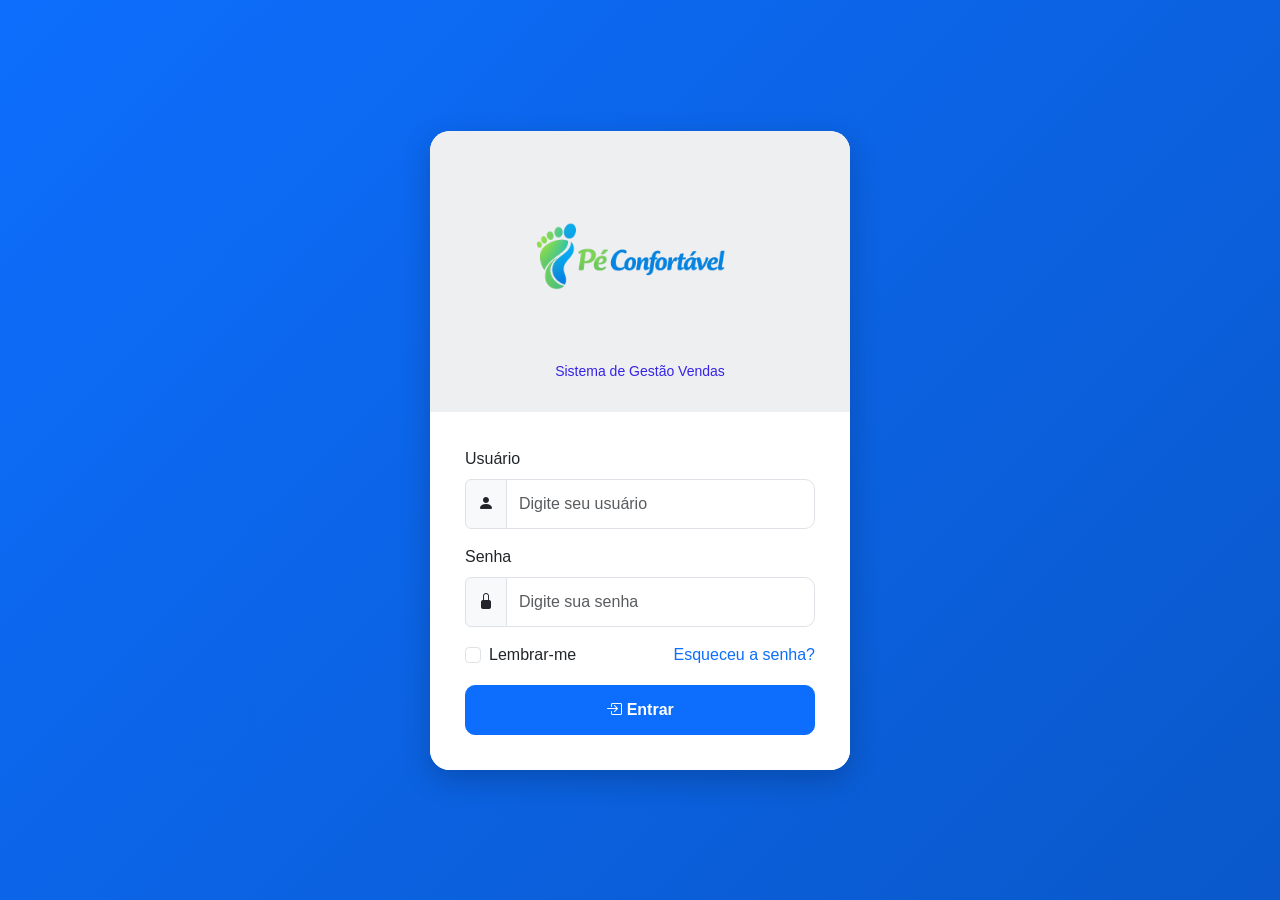
<file: index.html>
<!DOCTYPE html>
<html lang="pt-br">
<head>
    <meta charset="UTF-8">
    <meta name="viewport" content="width=device-width, initial-scale=1.0">
    <title>Login - Clínica Rio</title>

    <!-- Bootstrap -->
    <link href="https://cdn.jsdelivr.net/npm/bootstrap@5.3.3/dist/css/bootstrap.min.css" rel="stylesheet">

    <!-- Bootstrap Icons -->
    <link href="https://cdn.jsdelivr.net/npm/bootstrap-icons@1.11.3/font/bootstrap-icons.css" rel="stylesheet">

    <!-- CSS Personalizado -->
    <link rel="stylesheet" href="css/style.css">
</head>

<body>

    <div class="card login-card">

        <div class="login-header">
            <img src="img/logo/Logo.png" alt="" width="300px">

            <!-- <div class="logo-text">
                Pé Confortável
            </div> -->

            <div class="subtitulo">
                Sistema de Gestão Vendas
            </div>
        </div>

        <div class="login-body">

            <form>

                <div class="mb-3">
                    <label class="form-label">
                        Usuário
                    </label>

                    <div class="input-group">
                        <span class="input-group-text">
                            <i class="bi bi-person-fill"></i>
                        </span>

                        <input
                            type="text"
                            class="form-control"
                            placeholder="Digite seu usuário">
                    </div>
                </div>

                <div class="mb-3">
                    <label class="form-label">
                        Senha
                    </label>

                    <div class="input-group">
                        <span class="input-group-text">
                            <i class="bi bi-lock-fill"></i>
                        </span>

                        <input
                            type="password"
                            class="form-control"
                            placeholder="Digite sua senha">
                    </div>
                </div>

                <div class="d-flex justify-content-between mb-3">

                    <div class="form-check">
                        <input
                            class="form-check-input" type="checkbox" id="lembrar">
                        <label class="form-check-label" for="lembrar">Lembrar-me</label>
                    </div>

                    <a href="#" class="esqueceu">Esqueceu a senha?</a>

                </div>

                <div class="d-grid">
                    <a href="principal.html"  class="btn btn-primary btn-login"><i class="bi bi-box-arrow-in-right"></i> Entrar </a>
                </div>

            </form>

        </div>

    </div>

</body>
</html>
</file>
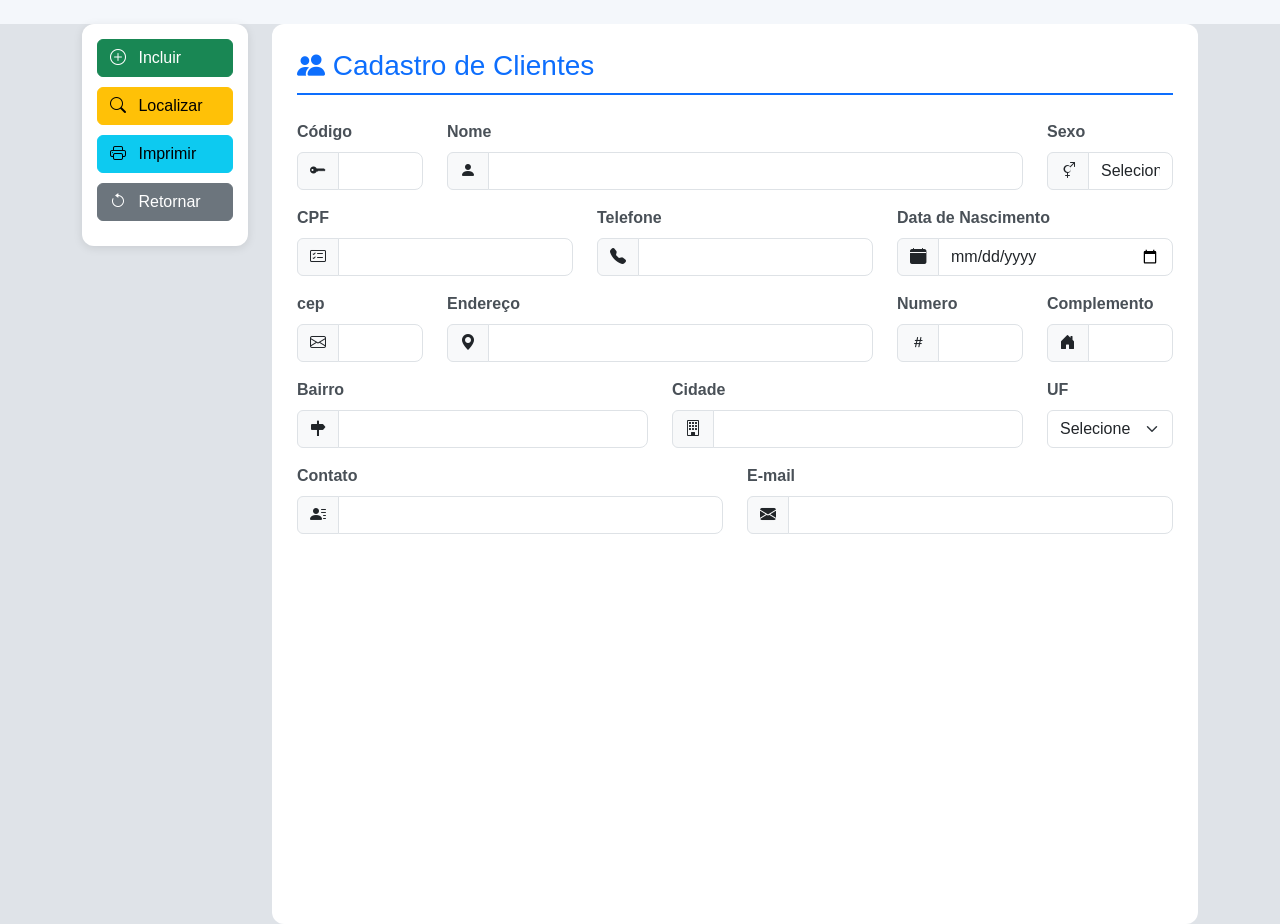
<file: clientes.html>
<!DOCTYPE html>
<html lang="pt-BR">

<head>
    <meta charset="UTF-8">
    <meta name="viewport" content="width=device-width, initial-scale=1.0">
    <title>Cadastro de Clietes</title>

    <!-- Bootstrap -->
    <link href="https://cdn.jsdelivr.net/npm/bootstrap@5.3.3/dist/css/bootstrap.min.css" rel="stylesheet">

    <!-- Bootstrap Icons -->
    <link href="https://cdn.jsdelivr.net/npm/bootstrap-icons@1.11.3/font/bootstrap-icons.css" rel="stylesheet">

    <!-- CSS Personalizado -->
    <link rel="stylesheet" href="css/prototipo.css">
    <!-- <link rel="stylesheet" href="cliente.js"> -->
</head>

<body>

<div class="container mt-4">

    <div class="row">

        <!-- MENU DE BOTÕES -->
        <div class="col-md-2">

            <div class="painel-botoes">

                <!-- incluir -->
                <button class="btn btn-success btn-sistema" id="btn-incluir">
                    <i class="bi bi-plus-circle"></i>
                    Incluir
                </button>                

                <!-- Gravar -->
                <button class="btn btn-primary btn-sistema d-none" id="btn-gravar">
                    <i class="bi bi-floppy"></i>
                    Gravar
                </button>

                <!-- cancelar -->
                <button class="btn btn-secondary btn-sistema d-none" id="btn-cancelar">
                    <i class="bi bi-x-circle"></i>
                    Cancelar
                </button>
               

                <!-- Localizar -->
                <button class="btn btn-warning btn-sistema" id="btn-localizar">
                    <i class="bi bi-search"></i>
                    Localizar
                </button>

                <!-- imprimir -->
                <button class="btn btn-info btn-sistema" id="btn-imprimir">
                    <i class="bi bi-printer"></i>
                    Imprimir
                </button>

                <!-- retornar -->
                <button class="btn btn-secondary btn-sistema" id="btn-retornar">
                    <i class="bi bi-arrow-counterclockwise"></i>
                    Retornar
                </button>
            </div>

        </div>

        <!-- ÁREA DOS CAMPOS -->
        <div class="col-md-10">

            <div class="painel-cadastro" id="id_cadastro">

                <h3 class="titulo"><i class="bi bi-people-fill"></i> Cadastro de Clientes</h3>

                <div class="row">

                    <!-- Código -->
                    <div class="col-md-2 mb-3">
                        <label class="form-label">Código</label>
                        <div class="input-group">
                            <span class="input-group-text">
                                <i class="bi bi-key-fill"></i>
                            </span>
                            <input type="text" class="form-control">
                        </div>
                    </div>    
                    
                    <!-- Nome -->
                    <div class="col-md-8 mb-3">
                        <label class="form-label">Nome</label>
                        <div class="input-group">
                            <span class="input-group-text">
                                <i class="bi bi-person-fill"></i>
                            </span>
                            <input type="text" class="form-control">
                        </div>
                    </div>
                    <!-- Sexo -->
                        <div class="col-md-2 mb-3">
                            <label class="form-label">Sexo</label>
                            <div class="input-group">
                                <span class="input-group-text">
                                    <i class="bi bi-gender-ambiguous"></i>
                                </span>
                                <select class="form-control">
                                    <option value="">Selecione</option>
                                    <option value="M">Masculino</option>
                                    <option value="F">Feminino</option>
                                    <option value="O">Outro</option>
                                </select>
                            </div>
                        </div>
                    <!-- CPF -->
                    <div class="col-md-4 mb-3">

                        <label class="form-label">CPF</label>
                        <div class="input-group">
                            <span class="input-group-text">
                                <i class="bi bi-card-checklist"></i>
                            </span>
                            <input type="text" class="form-control">
                        </div>
                    </div>

                    <!-- Telefone -->
                    <div class="col-md-4 mb-3">
                        <label class="form-label">Telefone</label>
                        <div class="input-group">
                            <span class="input-group-text">
                                <i class="bi bi-telephone-fill"></i>
                            </span>
                            <input type="tel" class="form-control">
                        </div>
                    </div>

                    <!-- Data de Nascimento -->
                    <div class="col-md-4 mb-3">
                        <label class="form-label">Data de Nascimento</label>
                        <div class="input-group">
                            <span class="input-group-text">
                                <i class="bi bi-calendar-fill"></i>
                            </span>
                            <input type="date" class="form-control">
                        </div>
                    </div>  
                    
                    <!-- CEP -->
                    <div class="col-md-2 mb-3">
                        <label class="form-label">cep</label>
                        <div class="input-group">
                            <span class="input-group-text">
                                <i class="bi-envelope"></i>
                            </span>
                            <input type="text" class="form-control">
                        </div>
                    </div>


                    <!-- Endereço -->
                    <div class="col-md-6 mb-3">
                        <label class="form-label">Endereço</label>
                        <div class="input-group">
                            <span class="input-group-text">
                                <i class="bi bi-geo-alt-fill"></i>
                            </span>
                            <input type="text" class="form-control">
                        </div>
                    </div>

                    <!--  -->
                    <div class="col-md-2 mb-3">
                        <label class="form-label">Numero</label>
                        <div class="input-group">
                            <span class="input-group-text">
                                <i class="bi bi-hash"></i>
                            </span>
                            <input type="text" class="form-control">
                        </div>
                    </div>

                    <!-- complemento  -->
                    <div class="col-md-2 mb-3">
                        <label class="form-label">Complemento</label>
                        <div class="input-group">
                            <span class="input-group-text">
                                <i class="bi bi-house-door-fill"></i>
                            </span>
                            <input type="text" class="form-control">
                        </div>
                    </div>
                    
                    <!-- Bairro -->
                    <div class="col-md-5 mb-3">
                        <label class="form-label">Bairro</label>
                        <div class="input-group">
                            <span class="input-group-text">
                                <i class="bi bi-signpost-fill"></i>
                            </span>
                            <input type="text" class="form-control">
                        </div>
                    </div>
                    <!-- Cidade -->
                    <div class="col-md-5 mb-3">
                        <label class="form-label">Cidade</label>
                        <div class="input-group">
                            <span class="input-group-text">
                                <i class="bi bi-building"></i>
                            </span>
                            <input type="text" class="form-control">
                        </div>
                    </div>

                    <!-- UF -->
                    <div class="col-md-2 mb-3">
                        <label class="form-label">UF</label>
                        <select class="form-select">
                            <option value="">Selecione</option>
                            <option value="BA">BA</option>
                            <option value="ES">ES</option>
                            <option value="MG">MG</option>
                            <option value="PR">PR</option>
                            <option value="RJ">RJ</option>
                            <option value="RS">RS</option>
                            <option value="SP">SP</option>
                        </select>
                    </div>

                    <!-- Contato -->
                    <div class="col-md-6 mb-3">
                        <label class="form-label">Contato</label>
                        <div class="input-group">
                            <span class="input-group-text">
                                <i class="bi bi-person-lines-fill"></i>
                            </span>
                            <input type="text" class="form-control">
                        </div>
                    </div>

                    <!-- email -->
                    <div class="col-md-6 mb-3">
                        <label class="form-label">E-mail</label>
                        <div class="input-group">
                            <span class="input-group-text">
                                <i class="bi bi-envelope-fill"></i>
                            </span>
                            <input type="text" class="form-control">
                        </div>
                    </div>

                </div>

            </div>
            <!-- class="d-none" -->
            <!-- formulário de procura -->
            <div id="id_procura" class="d-none" >
                <h3 class="titulo"><i class="bi bi-people-fill"></i> Procurar Clientes</h3> 
                <!-- Procura -->
                <div class="input-group mb-3">
                    <input type="text" class="form-control" placeholder="Digite um nome de um Cliente">
                    <button class="btn btn-primary" type="button">
                        <i class="bi bi-search"></i>
                    </button> 
                    <button class="btn btn-secondary" type="button" id="id_retornar">
                        <i class="bi bi-arrow-counterclockwise"></i>
                    </button> 
                </div>
                
                <!-- table -->
                <div class="table-responsive">
                    <table class="table table-striped table-hover table-bordered align-middle">
                        <thead class="table-primary">
                            <tr>
                                <th>Código</th>
                                <th>Nome do cliente</th>
                                <th>Sexo</th>
                                <th>CPF</th>
                                <th>Telefone</th>
                                <th>Data de Nascimento</th>
                                <th>Outros dados</th>
                                <th>Ação</th>
                            </tr>
                        </thead>

                        <tbody>
                            <tr>
                                <td>1</td>
                                <td>Felipe de Mello Marinho</td>
                                <td>Masculino</td>
                                <td>985.350.567-34</td>
                                <td>21-98182-8321</td>
                                <td>10/10/1967</td>
                                <td class="text-center"><button class="btn btn-warning btn-sm text-center">...</button></td>
                                <td>
                                    <button class="btn btn-primary btn-sm">Alterar</button>
                                    <button class="btn btn-danger btn-sm">Excluir</button>
                                </td>
                            </tr>

                            <tr>
                                <td>2</td>
                                <td>Antonia Cerly Alves Vieira</td>
                                <td>Feminino</td>
                                <td>259.151.693-68</td>
                                <td>21-97910-4902</td>
                                <td>12/04/1966</td>
                                <td class="text-center"><button class="btn btn-warning btn-sm ">...</button></td>
                                <td>
                                    <button class="btn btn-primary btn-sm">Alterar</button>
                                    <button class="btn btn-danger btn-sm">Excluir</button>
                                </td>
                            </tr>

                        </tbody>
                    </table>
                </div>               
            </div>     

        </div>

    </div>

</div>
<script src="clientes.js"></script>

</body>
</html>
</file>
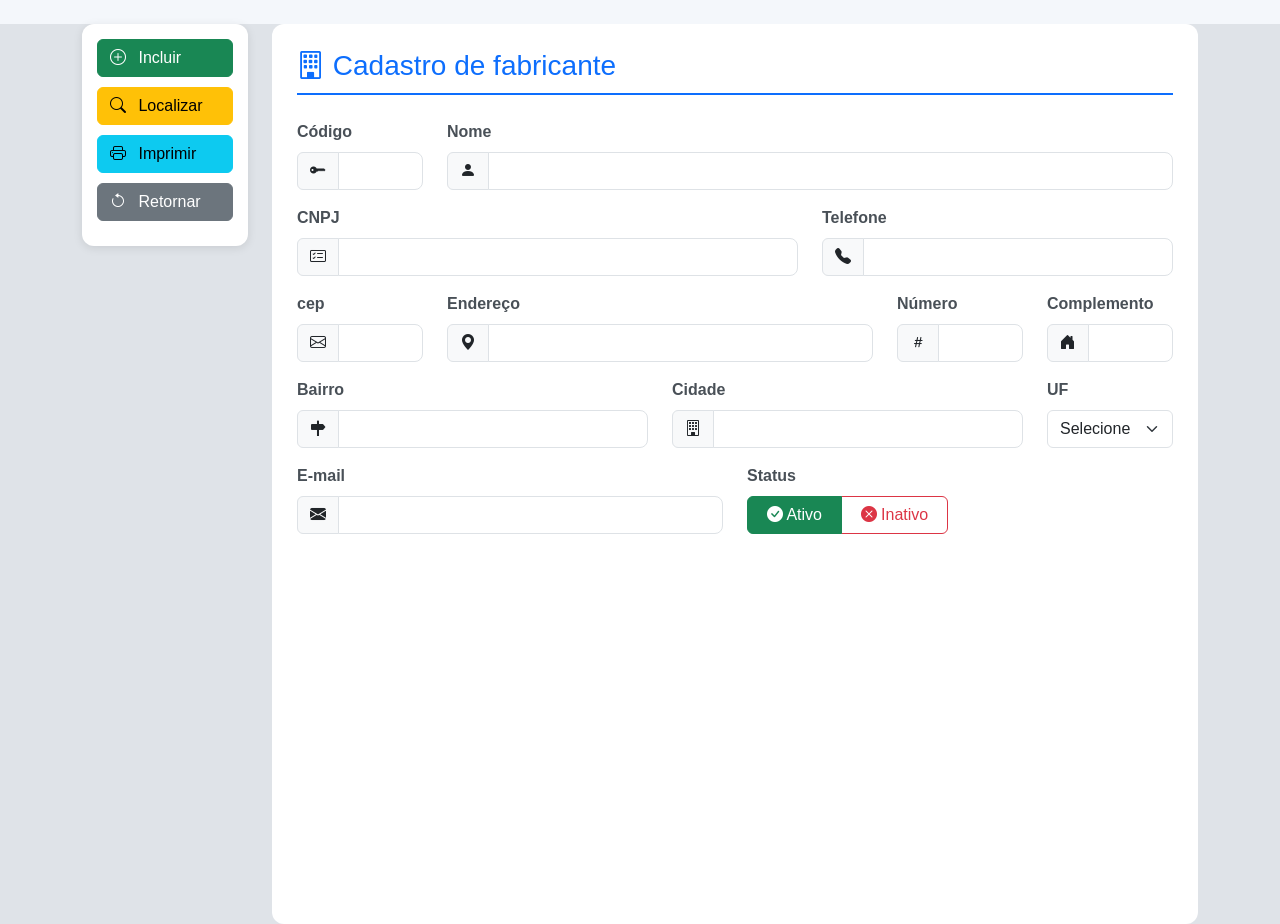
<file: fabricante.html>
<!DOCTYPE html>
<html lang="pt-BR">

<head>
    <meta charset="UTF-8">
    <meta name="viewport" content="width=device-width, initial-scale=1.0">
    <title>Cadastro de fabricante</title>

    <!-- Bootstrap -->
    <link href="https://cdn.jsdelivr.net/npm/bootstrap@5.3.3/dist/css/bootstrap.min.css" rel="stylesheet">

    <!-- Bootstrap Icons -->
    <link href="https://cdn.jsdelivr.net/npm/bootstrap-icons@1.11.3/font/bootstrap-icons.css" rel="stylesheet">

    <!-- CSS Personalizado -->
    <link rel="stylesheet" href="css/prototipo.css">
    <!-- <link rel="stylesheet" href="cliente.js"> -->
</head>

<body>

<div class="container mt-4">

    <div class="row">

        <!-- MENU DE BOTÕES -->
        <div class="col-md-2">

            <div class="painel-botoes">

                <!-- incluir -->
                <button class="btn btn-success btn-sistema" id="btn-incluir">
                    <i class="bi bi-plus-circle"></i>
                    Incluir
                </button>                

                <!-- Gravar -->
                <button class="btn btn-primary btn-sistema d-none" id="btn-gravar">
                    <i class="bi bi-floppy"></i>
                    Gravar
                </button>

                <!-- cancelar -->
                <button class="btn btn-secondary btn-sistema d-none" id="btn-cancelar">
                    <i class="bi bi-x-circle"></i>
                    Cancelar
                </button>
               

                <!-- Localizar -->
                <button class="btn btn-warning btn-sistema" id="btn-localizar">
                    <i class="bi bi-search"></i>
                    Localizar
                </button>

                <!-- imprimir -->
                <button class="btn btn-info btn-sistema" id="btn-imprimir">
                    <i class="bi bi-printer"></i>
                    Imprimir
                </button>

                <!-- retornar -->
                <button class="btn btn-secondary btn-sistema" id="btn-retornar">
                    <i class="bi bi-arrow-counterclockwise"></i>
                    Retornar
                </button>
            </div>

        </div>

        <!-- ÁREA DOS CAMPOS -->
        <div class="col-md-10">

            <div class="painel-cadastro" id="id_cadastro">

                <h3 class="titulo"><i class="bi-building"></i> Cadastro de fabricante</h3>

                <div class="row">

                    <!-- Código -->
                    <div class="col-md-2 mb-3">
                        <label class="form-label">Código</label>
                        <div class="input-group">
                            <span class="input-group-text">
                                <i class="bi bi-key-fill"></i>
                            </span>
                            <input type="text" class="form-control">
                        </div>
                    </div>    
                    
                    <!-- Nome -->
                    <div class="col-md-10 mb-3">
                        <label class="form-label">Nome</label>
                        <div class="input-group">
                            <span class="input-group-text">
                                <i class="bi bi-person-fill"></i>
                            </span>
                            <input type="text" class="form-control">
                        </div>
                    </div>
                    
                    <!-- CNPJ -->
                    <div class="col-md-7 mb-3">
                        <label class="form-label">CNPJ</label>
                        <div class="input-group">
                            <span class="input-group-text">
                                <i class="bi bi-card-checklist"></i>
                            </span>
                            <input type="text" class="form-control">
                        </div>
                    </div>

                    <!-- Telefone -->
                    <div class="col-md-5 mb-3">
                        <label class="form-label">Telefone</label>
                        <div class="input-group">
                            <span class="input-group-text">
                                <i class="bi bi-telephone-fill"></i>
                            </span>
                            <input type="tel" class="form-control">
                        </div>
                    </div>
                    
                    <!-- CEP -->
                    <div class="col-md-2 mb-3">
                        <label class="form-label">cep</label>
                        <div class="input-group">
                            <span class="input-group-text">
                                <i class="bi-envelope"></i>
                            </span>
                            <input type="text" class="form-control">
                        </div>
                    </div>


                    <!-- Endereço -->
                    <div class="col-md-6 mb-3">
                        <label class="form-label">Endereço</label>
                        <div class="input-group">
                            <span class="input-group-text">
                                <i class="bi bi-geo-alt-fill"></i>
                            </span>
                            <input type="text" class="form-control">
                        </div>
                    </div>

                    <!-- Número -->
                    <div class="col-md-2 mb-3">
                        <label class="form-label">Número</label>
                        <div class="input-group">
                            <span class="input-group-text">
                                <i class="bi bi-hash"></i>
                            </span>
                            <input type="text" class="form-control">
                        </div>
                    </div>

                    <!-- complemento  -->
                    <div class="col-md-2 mb-3">
                        <label class="form-label">Complemento</label>
                        <div class="input-group">
                            <span class="input-group-text">
                                <i class="bi bi-house-door-fill"></i>
                            </span>
                            <input type="text" class="form-control">
                        </div>
                    </div>
                    
                    <!-- Bairro -->
                    <div class="col-md-5 mb-3">
                        <label class="form-label">Bairro</label>
                        <div class="input-group">
                            <span class="input-group-text">
                                <i class="bi bi-signpost-fill"></i>
                            </span>
                            <input type="text" class="form-control">
                        </div>
                    </div>
                    <!-- Cidade -->
                    <div class="col-md-5 mb-3">
                        <label class="form-label">Cidade</label>
                        <div class="input-group">
                            <span class="input-group-text">
                                <i class="bi bi-building"></i>
                            </span>
                            <input type="text" class="form-control">
                        </div>
                    </div>

                    <!-- UF -->
                    <div class="col-md-2 mb-3">
                        <label class="form-label">UF</label>
                        <select class="form-select">
                            <option value="">Selecione</option>
                            <option value="BA">BA</option>
                            <option value="ES">ES</option>
                            <option value="MG">MG</option>
                            <option value="PR">PR</option>
                            <option value="RJ">RJ</option>
                            <option value="RS">RS</option>
                            <option value="SP">SP</option>
                        </select>
                    </div>                  

                    <!-- email -->
                    <div class="col-md-6 mb-3">
                        <label class="form-label">E-mail</label>
                        <div class="input-group">
                            <span class="input-group-text">
                                <i class="bi bi-envelope-fill"></i>
                            </span>
                            <input type="text" class="form-control">
                        </div>
                    </div>
                    <div class="col-md-3 mb-3">
                        <label class="form-label fw-bold">Status</label>

                        <div class="btn-group w-100" role="group">
                            <input type="radio" class="btn-check" name="status" id="ativo" checked>
                            <label class="btn btn-outline-success" for="ativo">
                                <i class="bi bi-check-circle-fill"></i> Ativo
                            </label>

                            <input type="radio" class="btn-check" name="status" id="inativo">
                            <label class="btn btn-outline-danger" for="inativo">
                                <i class="bi bi-x-circle-fill"></i> Inativo
                            </label>
                        </div>
                    </div>

                </div>

            </div>
            <!-- class="d-none" -->
            <!-- formulário de procura -->
            <div id="id_procura" class="d-none" >
                <h3 class="titulo"><i class="bi-building"></i> Procurar Fabricante</h3> 
                <!-- Procura -->
                <div class="input-group mb-3">
                    <input type="text" class="form-control" placeholder="Digite um nome do fabricante">
                    <button class="btn btn-primary" type="button">
                        <i class="bi bi-search"></i>
                    </button> 
                    <button class="btn btn-secondary" type="button" id="id_retornar">
                        <i class="bi bi-arrow-counterclockwise"></i>
                    </button> 
                </div>
                
                <!-- table -->
                <div class="table-responsive">
                    <table class="table table-striped table-hover table-bordered align-middle">
                        <thead class="table-primary">
                            <tr>
                                <th>Código</th>
                                <th>Nome do usuario</th>
                                <th>CNPJ</th>
                                <th>Telefone</th>
                                <th>Email</th>
                                <th>Situação</th>
                                <th>Outros dados</th>
                                <th>Ação</th>
                            </tr>
                        </thead>

                        <tbody>
                            <tr>
                                <td>1</td>
                                <td>Clínica Rio</td>
                                <td>34.154.443/0001-59</td>
                                <td>21-2471-4810</td>
                                <td>clinicarioiraja@gmail.com</td>
                                <td>Ativo</td>
                                <td class="text-center"><button class="btn btn-warning btn-sm text-center">...</button></td>
                                <td>
                                    <button class="btn btn-primary btn-sm">Alterar</button>
                                    <button class="btn btn-danger btn-sm">Excluir</button>
                                </td>
                            </tr>

                            <tr>
                                <td>2</td>
                                <td>Casa de saúde Nossa senhora de Fátima</td>
                                <td>26.782.449/0001-57</td>
                                <td>21-2767-7671</td>
                                <td>clínica@gmail.com</td>
                                <td>Ativo</td>
                                <td class="text-center"><button class="btn btn-warning btn-sm ">...</button></td>
                                <td>
                                    <button class="btn btn-primary btn-sm">Alterar</button>
                                    <button class="btn btn-danger btn-sm">Excluir</button>
                                </td>
                            </tr>

                        </tbody>
                    </table>
                </div>               
            </div>     

        </div>

    </div>

</div>
<script src="usuarios.js"></script>

</body>
</html>
</file>
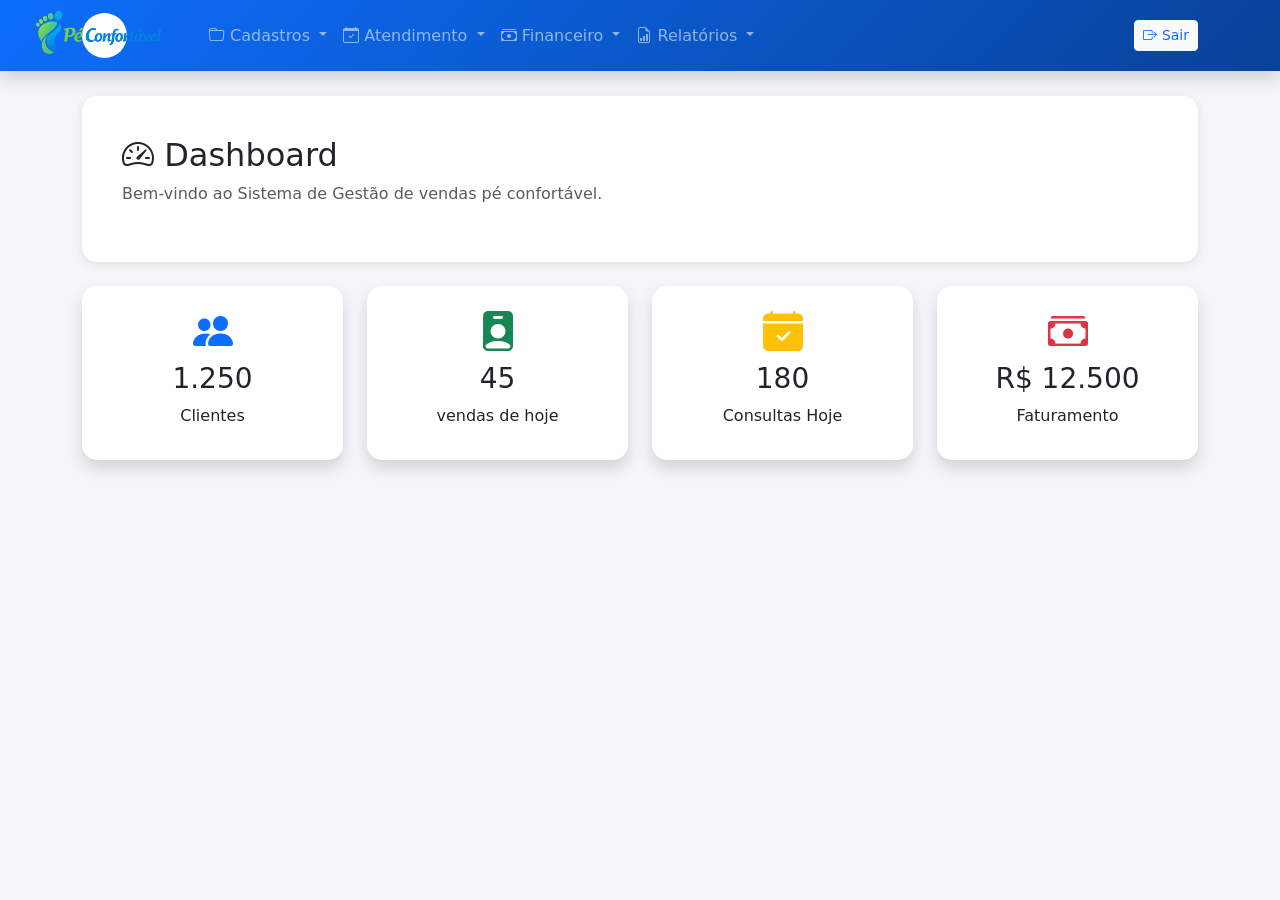
<file: principal.html>
<!DOCTYPE html>
<html lang="pt-BR">
<head>
    <meta charset="UTF-8">
    <meta name="viewport" content="width=device-width, initial-scale=1.0">
    <title>Sistema de Gestão</title>

    <link href="https://cdn.jsdelivr.net/npm/bootstrap@5.3.3/dist/css/bootstrap.min.css" rel="stylesheet">

    <link rel="stylesheet"
        href="https://cdn.jsdelivr.net/npm/bootstrap-icons@1.11.3/font/bootstrap-icons.min.css">

    <link rel="stylesheet" href="css/principal.css">
</head>

<body>

    <!-- MENU -->
    <nav class="navbar navbar-expand-lg navbar-dark shadow">
        <div class="container">
            <a class="navbar-brand d-flex align-items-center " href="#"> <div class="logo"><img src="img/logo/Logo.png" width="200px"></div></a>

            <button class="navbar-toggler " type="button"
                data-bs-toggle="collapse"
                data-bs-target="#menuSistema">
                <span class="navbar-toggler-icon"></span>
            </button>

            <div class="collapse navbar-collapse ms-5" id="menuSistema">

                <ul class="navbar-nav me-auto">

                    <li class="nav-item dropdown">
                        <a class="nav-link dropdown-toggle" href="#"
                            data-bs-toggle="dropdown">
                            <i class="bi bi-folder"></i> Cadastros
                        </a>

                        <ul class="dropdown-menu">
                            <li><a class="dropdown-item" href="clientes.html">Clientes</a></li>
                            <li><a class="dropdown-item" href="usuarios.html">Usuário</a></li>
                            <li><a class="dropdown-item" href="Produtos.html">Produto</a></li>
                            <li><a class="dropdown-item" href="fabricante.html">Fabricante</a></li>
                        </ul>
                    </li>

                    <li class="nav-item dropdown">
                        <a class="nav-link dropdown-toggle" href="#"
                            data-bs-toggle="dropdown">
                            <i class="bi bi-calendar-check"></i> Atendimento
                        </a>

                        <ul class="dropdown-menu">
                            <li><a class="dropdown-item" href="#">Vendas</a></li>
                            <li><a class="dropdown-item" href="#">Consultas</a></li>
                            <li><a class="dropdown-item" href="#">Recepção</a></li>
                        </ul>
                    </li>

                    <li class="nav-item dropdown">
                        <a class="nav-link dropdown-toggle" href="#"
                            data-bs-toggle="dropdown">
                            <i class="bi bi-cash-stack"></i> Financeiro
                        </a>

                        <ul class="dropdown-menu">
                            <li><a class="dropdown-item" href="#">Contas a Pagar</a></li>
                            <li><a class="dropdown-item" href="#">Contas a Receber</a></li>
                            <li><a class="dropdown-item" href="#">Fluxo de Caixa</a></li>
                        </ul>
                    </li>

                    <li class="nav-item dropdown">
                        <a class="nav-link dropdown-toggle" href="#"
                            data-bs-toggle="dropdown">
                            <i class="bi bi-file-earmark-bar-graph"></i> Relatórios
                        </a>

                        <ul class="dropdown-menu">
                            <li><a class="dropdown-item" href="#">Clientes</a></li>
                            <li><a class="dropdown-item" href="#">Fornecedores</a></li>
                            <li><a class="dropdown-item" href="#">Vendas</a></li>
                        </ul>
                    </li>

                </ul>

                <div class="d-flex">
                    <button class="btn btn-light btn-sm">
                       <a href="index.html" class="btn-sair"><i class="bi bi-box-arrow-right"></i> Sair </a>
                    </button>
                </div>

            </div>
        </div>
    </nav>

    <!-- CONTEÚDO -->
    <div class="container">

        <div class="hero">
            <h2>
                <i class="bi bi-speedometer2"></i>
                Dashboard
            </h2>

            <p class="text-muted">
                Bem-vindo ao Sistema de Gestão de vendas pé confortável.
            </p>
        </div>

        <div class="row mt-4">

            <div class="col-md-3 mb-3">
                <div class="card card-dashboard shadow">
                    <div class="card-body text-center">
                        <i class="bi bi-people-fill icon-card text-primary"></i>
                        <h3>1.250</h3>
                        <p>Clientes</p>
                    </div>
                </div>
            </div>

            <div class="col-md-3 mb-3">
                <div class="card card-dashboard shadow">
                    <div class="card-body text-center">
                        <i class="bi bi-person-badge-fill icon-card text-success"></i>
                        <h3>45</h3>
                        <p>vendas de hoje</p>
                    </div>
                </div>
            </div>

            <div class="col-md-3 mb-3">
                <div class="card card-dashboard shadow">
                    <div class="card-body text-center">
                        <i class="bi bi-calendar-check-fill icon-card text-warning"></i>
                        <h3>180</h3>
                        <p>Consultas Hoje</p>
                    </div>
                </div>
            </div>

            <div class="col-md-3 mb-3">
                <div class="card card-dashboard shadow">
                    <div class="card-body text-center">
                        <i class="bi bi-cash-stack icon-card text-danger"></i>
                        <h3>R$ 12.500</h3>
                        <p>Faturamento</p>
                    </div>
                </div>
            </div>

        </div>

    </div>

    <script src="https://cdn.jsdelivr.net/npm/bootstrap@5.3.3/dist/js/bootstrap.bundle.min.js"></script>

</body>
</html>
</file>
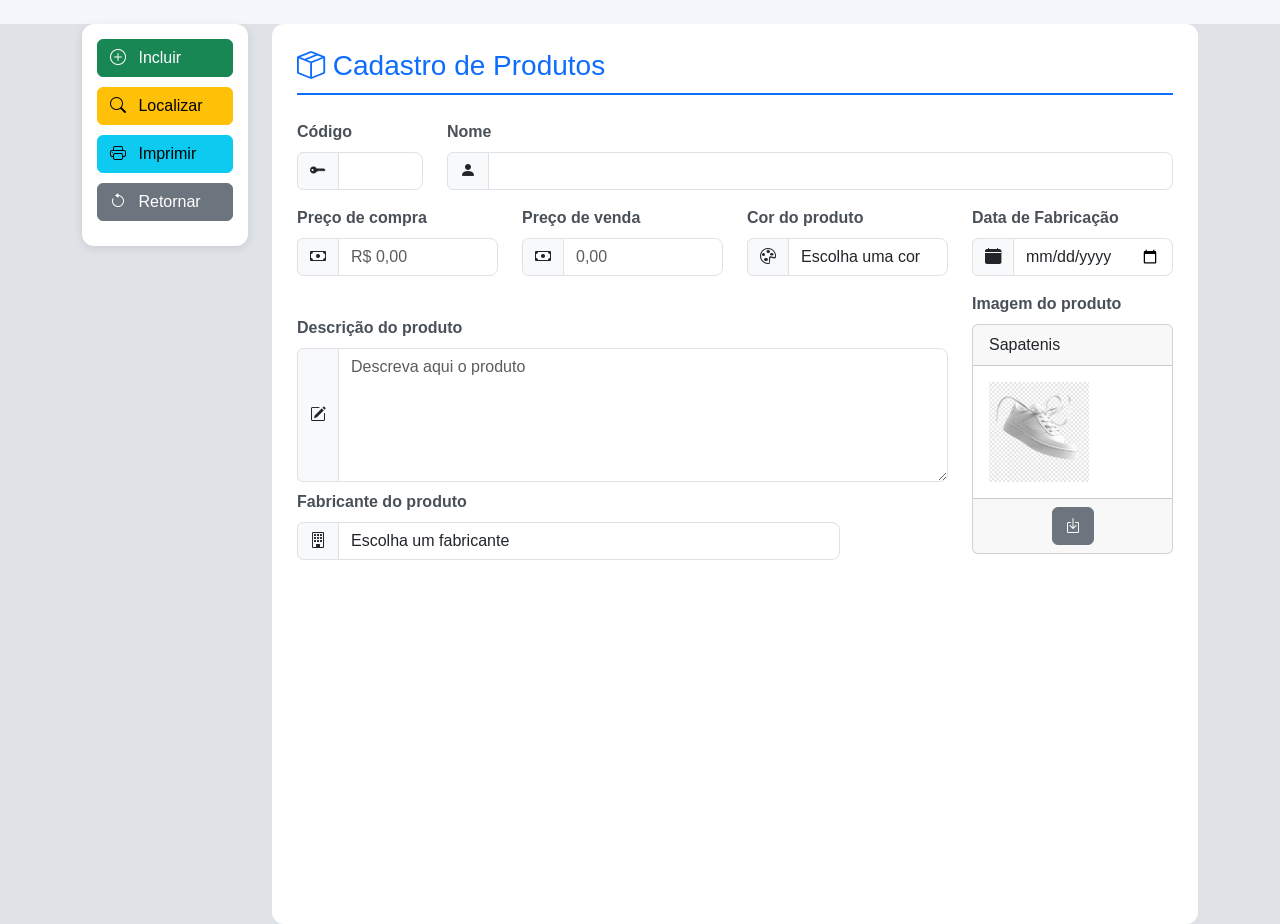
<file: Produtos.html>
<!DOCTYPE html>
<html lang="pt-BR">

<head>
    <meta charset="UTF-8">
    <meta name="viewport" content="width=device-width, initial-scale=1.0">
    <title>Cadastro de Produtos</title>

    <!-- Bootstrap -->
    <link href="https://cdn.jsdelivr.net/npm/bootstrap@5.3.3/dist/css/bootstrap.min.css" rel="stylesheet">

    <!-- Bootstrap Icons -->
    <link href="https://cdn.jsdelivr.net/npm/bootstrap-icons@1.11.3/font/bootstrap-icons.css" rel="stylesheet">

    <!-- CSS Personalizado -->
    <link rel="stylesheet" href="css/prototipo.css">
    <!-- <link rel="stylesheet" href="produto.js"> -->
</head>
<body>

<div class="container mt-4">

    <div class="row">

        <!-- MENU DE BOTÕES -->
        <div class="col-md-2">

            <div class="painel-botoes">

                <!-- incluir -->
                <button class="btn btn-success btn-sistema" id="btn-incluir">
                    <i class="bi bi-plus-circle"></i>
                    Incluir
                </button>                

                <!-- Gravar -->
                <button class="btn btn-primary btn-sistema d-none" id="btn-gravar">
                    <i class="bi bi-floppy"></i>
                    Gravar
                </button>

                <!-- cancelar -->
                <button class="btn btn-secondary btn-sistema d-none" id="btn-cancelar">
                    <i class="bi bi-x-circle"></i>
                    Cancelar
                </button>
               

                <!-- Localizar -->
                <button class="btn btn-warning btn-sistema" id="btn-localizar">
                    <i class="bi bi-search"></i>
                    Localizar
                </button>

                <!-- imprimir -->
                <button class="btn btn-info btn-sistema" id="btn-imprimir">
                    <i class="bi bi-printer"></i>
                    Imprimir
                </button>

                <!-- retornar -->
                <button class="btn btn-secondary btn-sistema" id="btn-retornar">
                    <i class="bi bi-arrow-counterclockwise"></i>
                    Retornar
                </button>
            </div>

        </div>

        <!-- ÁREA DOS CAMPOS -->
        <div class="col-md-10">

            <div class="painel-cadastro" id="id_cadastro">

                <h3 class="titulo"><i class="bi bi-box-seam"></i> Cadastro de Produtos</h3>

                <!-- Formulário de cadastro -->
                <div class="row">

                    <!-- Código -->
                    <div class="col-md-2 mb-3">
                        <label class="form-label">Código</label>
                        <div class="input-group">
                            <span class="input-group-text">
                                <i class="bi bi-key-fill"></i>
                            </span>
                            <input type="text" class="form-control">
                        </div>
                    </div>    
                    
                    <!-- Nome -->
                    <div class="col-md-10 mb-3">
                        <label class="form-label">Nome</label>
                        <div class="input-group">
                            <span class="input-group-text">
                                <i class="bi bi-person-fill"></i>
                            </span>
                            <input type="text" class="form-control">
                        </div>
                    </div>

                    <!-- Preço de compra -->
                    <div class="col-md-3 mb-3">
                        <label class="form-label">Preço de compra</label>
                        <div class="input-group">
                            <span class="input-group-text">
                                <i class="bi bi-cash"></i>
                            </span>
                            <input type="text" class="form-control" placeholder="R$ 0,00" step="">
                        </div>
                    </div>

                    <!-- Preço de venda -->
                    <div class="col-md-3 mb-3">

                        <label class="form-label">Preço de venda</label>
                        <div class="input-group">
                            <span class="input-group-text">
                                <i class="bi bi-cash"></i>
                            </span>
                            <!-- <input type="text" class="form-control" placeholder="R$ 0,00"> -->
                            <input type="text" class="form-control" placeholder="0,00"> 
                        </div>
                    </div>

                    <!-- Cor do produto -->
                    <div class="col-md-3 mb-3">
                        <label class="form-label">Cor do produto</label>
                        <div class="input-group">
                            <span class="input-group-text">
                                <i class="bi bi-palette"></i>
                            </span>
                            <select class="form-control">
                                <option value="#">Escolha uma cor</option>
                                <option value="1">Azul</option>
                                <option value="2">Vermelho</option>
                                <option value="3">Verde</option>
                                <option value="4">amarelo</option>
                                <option value="5">Branco</option>
                                <option value="6">Preto</option>
                                <option value="7">Marrom</option>
                            </select>
                        </div>
                    </div>

                    <!-- Data de Fabricação -->
                    <div class="col-md-3 mb-3">
                        <label class="form-label">Data de Fabricação</label>
                        <div class="input-group">
                            <span class="input-group-text">
                                <i class="bi bi-calendar-fill"></i>
                            </span>
                            <input type="date" class="form-control">
                        </div>
                    </div>                     


                    <!-- descrição do produto -->
                    <div class="col-md-9 mb-3 mt-4">
                        <label class="form-label">Descrição do produto</label>
                        <div class="input-group">
                            <span class="input-group-text">
                            <i class="bi bi-pencil-square"></i>
                            </span>
                            <textarea class="form-control" rows="5" placeholder="Descreva aqui o produto"></textarea>
                        </div>
                        <!-- Fabricante do produto -->
                        <div class="col-md-10 mb-3 mt-2">
                            <label class="form-label">Fabricante do produto</label>
                            <div class="input-group">
                                <span class="input-group-text">
                                    <i class="bi-building"></i>
                                </span>
                                <select class="form-control">
                                    <option value="#">Escolha um fabricante </option>
                                    <option value="1">Adidão</option>
                                    <option value="2">Naike</option>
                                    <option value="3">Pulma</option>
                                    <option value="4">Olímpicos</option>
                                    <option value="5">Pontão</option>
                                    <option value="6">Meião</option>
                                    <option value="7">Reboco</option>
                                    <option value="8">Paquetás</option>
                                    <option value="9">Mizduno</option>
                                    <option value="10">Tiadora</option>
                                </select>
                            </div>
                        </div>  
                    </div>  
                    <div class="col-md-3 mb-3">
                        <label class="form-label">Imagem do produto</label>
                        <div class="card">
                            <div class="card-header">Sapatenis</div>
                            <div class="card-body"><img src="img/produto/001.avif" width="100px"></div> 
                            <div class="card-footer text-center">
                                <button class="btn btn-secondary" type="button" >
                                    <i class="bi-box-arrow-in-down"></i>
                                </button>             
                            </div>
                        </div>
                    </div>  
                                   

                </div>
            </div>
            <!-- class="d-none" -->
            <!-- formulário de procura -->
            <div id="id_procura" class="d-none" >
                <h3 class="titulo"><i class="bi bi-box-seam"></i> Procurar Produtos</h3> 
                <!-- Procura -->
                <div class="input-group mb-3">
                    <input type="text" class="form-control" placeholder="Digite um nome de um produto">
                    <button class="btn btn-primary" type="button">
                        <i class="bi bi-search"></i>
                    </button> 
                    <button class="btn btn-secondary" type="button" id="id_retornar">
                        <i class="bi bi-arrow-counterclockwise"></i>
                    </button> 
                </div>
                
                <!-- table -->
                <div class="table-responsive">
                    <table class="table table-striped table-hover table-bordered align-middle">
                        <thead class="table-primary">
                            <tr>
                                <th>Código</th>
                                <th>Nome produto</th>
                                <th>Preço de compra</th>
                                <th>Preço de venda</th>
                                <th>Cor do produto</th>
                                <th>Data de Fabricação</th>
                                <th>Descrição</th>
                                <th>Ação</th>
                            </tr>
                        </thead>

                        <tbody>
                            <tr>
                                <td>1</td>
                                <td>Sapatenis</td>
                                <td>R$ 50,88</td>
                                <td>R$ 125,30</td>
                                <td>Azul Claro</td>
                                <td>29/01/2019</td>
                                <td class="text-center"><button class="btn btn-warning btn-sm text-center">...</button></td>
                                <td>
                                    <button class="btn btn-primary btn-sm">Alterar</button>
                                    <button class="btn btn-danger btn-sm">Excluir</button>
                                </td>
                            </tr>

                            <tr>
                                <td>1</td>
                                <td>Sapatenistd</td>
                                <td>R$ 50,88</td>
                                <td>R$ 125,30</td>
                                <td>Azul Claro</td>
                                <td>29/01/2019</td>
                                <td class="text-center"><button class="btn btn-warning btn-sm ">...</button></td>
                                <td>
                                    <button class="btn btn-primary btn-sm">Alterar</button>
                                    <button class="btn btn-danger btn-sm">Excluir</button>
                                </td>
                            </tr>

                        </tbody>
                    </table>
                </div>               
            </div>     

        </div>
    </div>

</div>
<script src="produtos.js"></script>
</body>
</html>
</file>
<file: css/style.css>
body {
    background: linear-gradient(135deg, #0d6efd, #0a58ca);
    min-height: 100vh;
    display: flex;
    align-items: center;
    justify-content: center;
    font-family: Arial, sans-serif;
}

.login-card {
    width: 100%;
    max-width: 420px;
    border: none;
    border-radius: 20px;
    overflow: hidden;
    box-shadow: 0 10px 30px rgba(0,0,0,.2);
}

.login-header {
    background: #edeff1;
    color: #240ee7;
    text-align: center;
    padding: 30px;
}

.login-header i {
    font-size: 60px;
}

.logo-text {
    font-size: 24px;
    font-weight: bold;
    margin-top: 10px;
}

.subtitulo {
    font-size: 14px;
    opacity: .9;
}

.login-body {
    padding: 35px;
    background: #fff;
}

.form-control {
    border-radius: 10px;
    padding: 12px;
}

.btn-login {
    border-radius: 10px;
    padding: 12px;
    font-weight: bold;
}

.esqueceu {
    text-decoration: none;
    color: #0d6efd;
}

.esqueceu:hover {
    text-decoration: underline;
}
</file>
<file: css/prototipo.css>
html,body{
    background-color: #f4f7fb;
    font-family: Arial, Helvetica, sans-serif;
    height: 100%;
}
body{background:#dfe3e8;}

/* Painel dos Botões */

.painel-botoes{
    background: #ffffff;
    padding: 15px;
    border-radius: 12px;
    box-shadow: 0 2px 10px rgba(0,0,0,.1);
}

.btn-sistema{
    width: 100%;
    margin-bottom: 10px;
    text-align: left;
    font-weight: 500;
}

.btn-sistema i{
    margin-right: 8px;
}

/* Painel Principal */

/* .painel-cadastro{
    background: #ffffff;
    padding: 25px;
    border-radius: 12px;
    box-shadow: 0 2px 10px rgba(0,0,0,.1);
} */

.painel-cadastro{
    background:white;
    min-height:100vh;
    padding:25px;
    border-radius:12px;
}

.titulo{
    color: #0d6efd;
    margin-bottom: 25px;
    border-bottom: 2px solid #0d6efd;
    padding-bottom: 10px;
}

.form-label{
    font-weight: 600;
    color: #495057;
}

.form-control{
    border-radius: 8px;
}

.form-control:focus{
    border-color: #0d6efd;
    box-shadow: 0 0 8px rgba(13,110,253,.2);
}
</file>
<file: css/principal.css>
body {
    background-color: #f4f6f9;
}

/* Navbar */
.navbar {
    background: linear-gradient(
        135deg,
        #0d6efd,
        #084298
    );
}

.navbar-brand {
    font-size: 1.4rem;
    font-weight: bold;
}

/* Logo */
.logo {
    width: 45px;
    height: 45px;
    background: white;
    color: #0d6efd;
    border-radius: 50%;

    display: flex;
    align-items: center;
    justify-content: center;

    margin-right: 10px;
    font-size: 24px;
}

/* Dashboard */
.hero {
    background: white;
    padding: 40px;
    margin-top: 25px;
    border-radius: 15px;
    box-shadow: 0 2px 10px rgba(0,0,0,.1);
}

/* Cards */
.card-dashboard {
    border: none;
    border-radius: 15px;
    transition: 0.3s;
}

.card-dashboard:hover {
    transform: translateY(-5px);
}

.icon-card {
    font-size: 40px;
}

/* Dropdown */
.dropdown-menu {
    border: none;
    border-radius: 12px;
    box-shadow: 0 5px 15px rgba(0,0,0,.15);
}

.dropdown-item:hover {
    background-color: #e7f1ff;
    color: #0d6efd;
}
.btn-sair{
    text-decoration: none;
}
</file>
